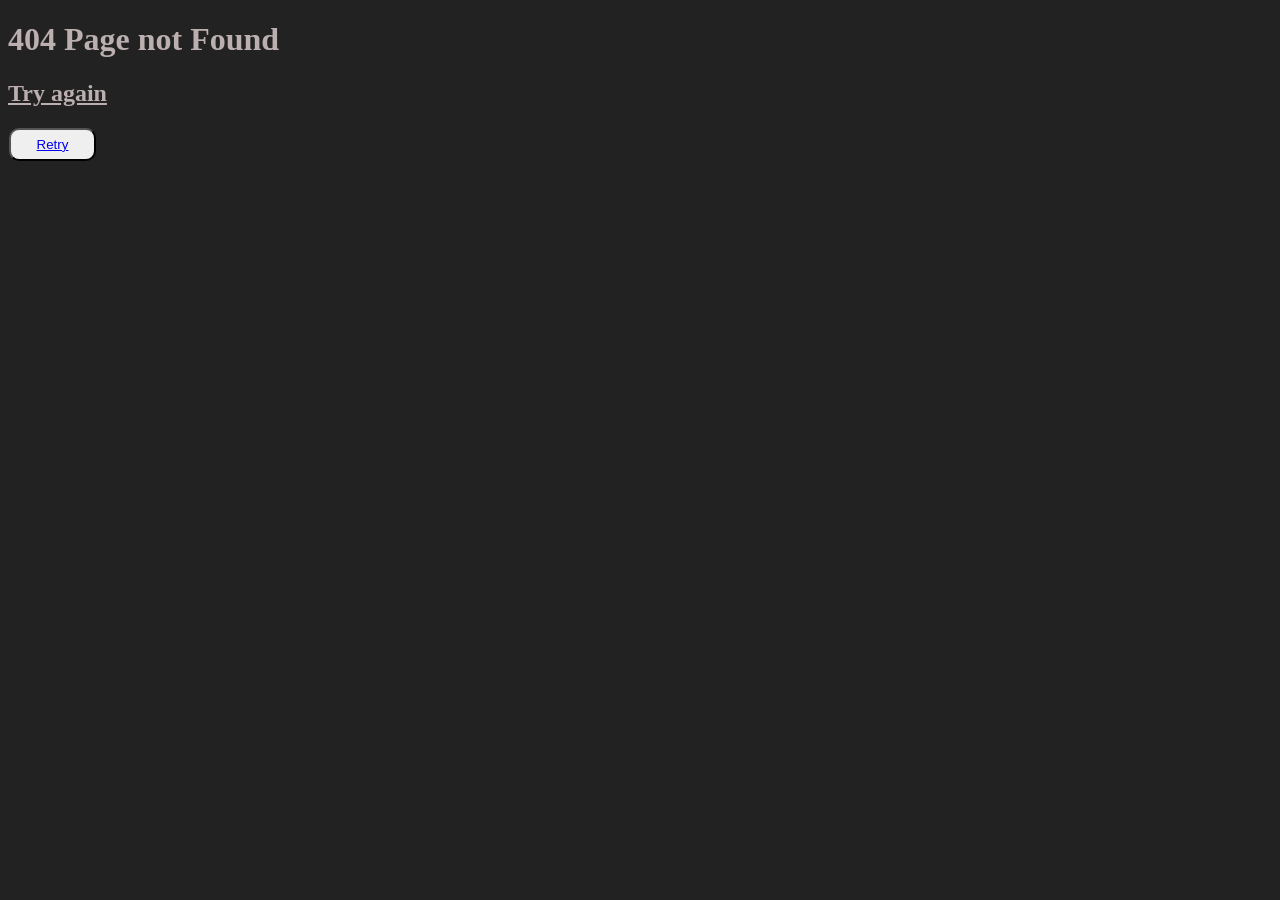
<file: forgot.html>
<!DOCTYPE html>
<html lang="en">
<head>
    <meta charset="UTF-8">
    <meta name="viewport" content="width=device-width, initial-scale=1.0">
    <title>Document</title>
    <style>
        button{
            border-radius: 10px;
    margin: 1px;
    padding: 7px;
    width: 87px;
        }
        body{
            background: rgb(34, 34, 34);;
        }
        .error{
            color: rgb(187, 175, 175);
        }
        h2 a{

            color: rgb(187, 175, 175);
        
        }
        h2 a:hover{
            color: white;
        }
    </style>
</head>
<body>
    <div class="error">

        <h1>404 Page not Found
        </h1>
       <h2><a href="forgot.html">Try again</a></h2>
        <button><a href="login.html">Retry</a></button>

    </div>
</body>
</html>
</file>
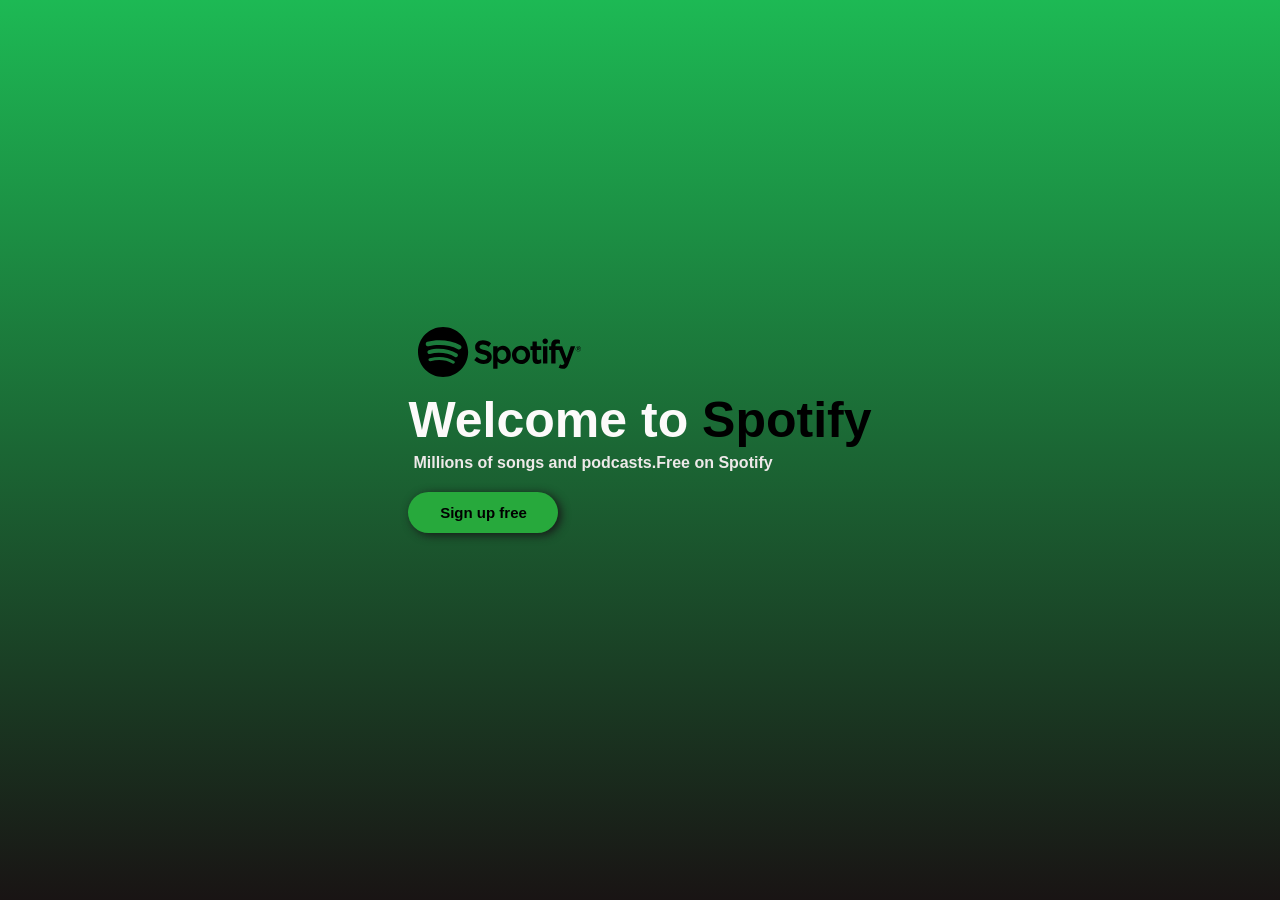
<file: main.html>
<!DOCTYPE html>
<html lang="en">
  <head>
    <meta charset="UTF-8" />
    <meta name="viewport" content="width=device-width, initial-scale=1.0" />
     <link rel="shortcut icon" href="favicon.png" type="image/x-icon" />
  <title>Spotify - Web Player: Music for everyone</title>
    <style>
      body {
 background: linear-gradient(to bottom, #1db954, #191414);   
   }
      * {
        margin: 0;
        padding: 0;
        font-family: SpotifyMixUITitle, CircularSp-Arab, CircularSp-Hebr,
          CircularSp-Cyrl, CircularSp-Grek, CircularSp-Deva,
          var(--fallback-fonts, sans-serif);
      }
      .main {
        display: flex;
        min-height: 100vh;
        justify-content: center;
        align-items: center;
      }
      .content {
        margin: 5px;
        padding: 7px;
         
          height: 100%;
       
          border-radius: 22px;

      }
      .content img {
        padding: 10px;
        height: 50px;
        filter: invert(0);
       
      }
      .btn {
        width: 150px;
        height: 41px;
        border-radius: 40px;
        border: none;
        outline: none;
        color: rgb(0, 0, 0);
        font-weight: bolder;
        font-size: 15px;
        background-color: #27a93c;
        box-shadow: 3px 2px 10px rgb(23, 22, 23);
        cursor: pointer;
        margin-top: 15px;
        /* position: relative;
        left: 20%; */
      
      }
      .btn:hover{
        background-color: #fdfdfd;
        color: rgb(0, 0, 0);
      }
      .content .p1 {
        font-weight: bolder;
        font-size: 50px;
        color: rgb(252, 250, 250);
        text-align: center;
      }

      .p2{
        color: rgb(238, 233, 233);
        padding: 5px;
        font-weight :bolder;
       
      }
      .button{
        padding-bottom: 50px;
      }
      span{
        color: black;
          font-weight: bold;
      }
    </style>
  </head>
  <body>
    <div class="main">
      <div class="content">
        <img src="logo.svg" alt="" />
        <p class="p1">Welcome to <span>Spotify</span></p>
        <p class="p2">Millions of songs and podcasts.Free on Spotify</p>
        <div class="button">
           <button class="btn" id="btn">Sign up free</button>
        </div>
       
      </div>
    </div>
    <script>
const btn = document.getElementById("btn")
btn.addEventListener("click",()=>{
   window.location.href = "signup.html";
})

    </script>
  </body>
</html>
</file>
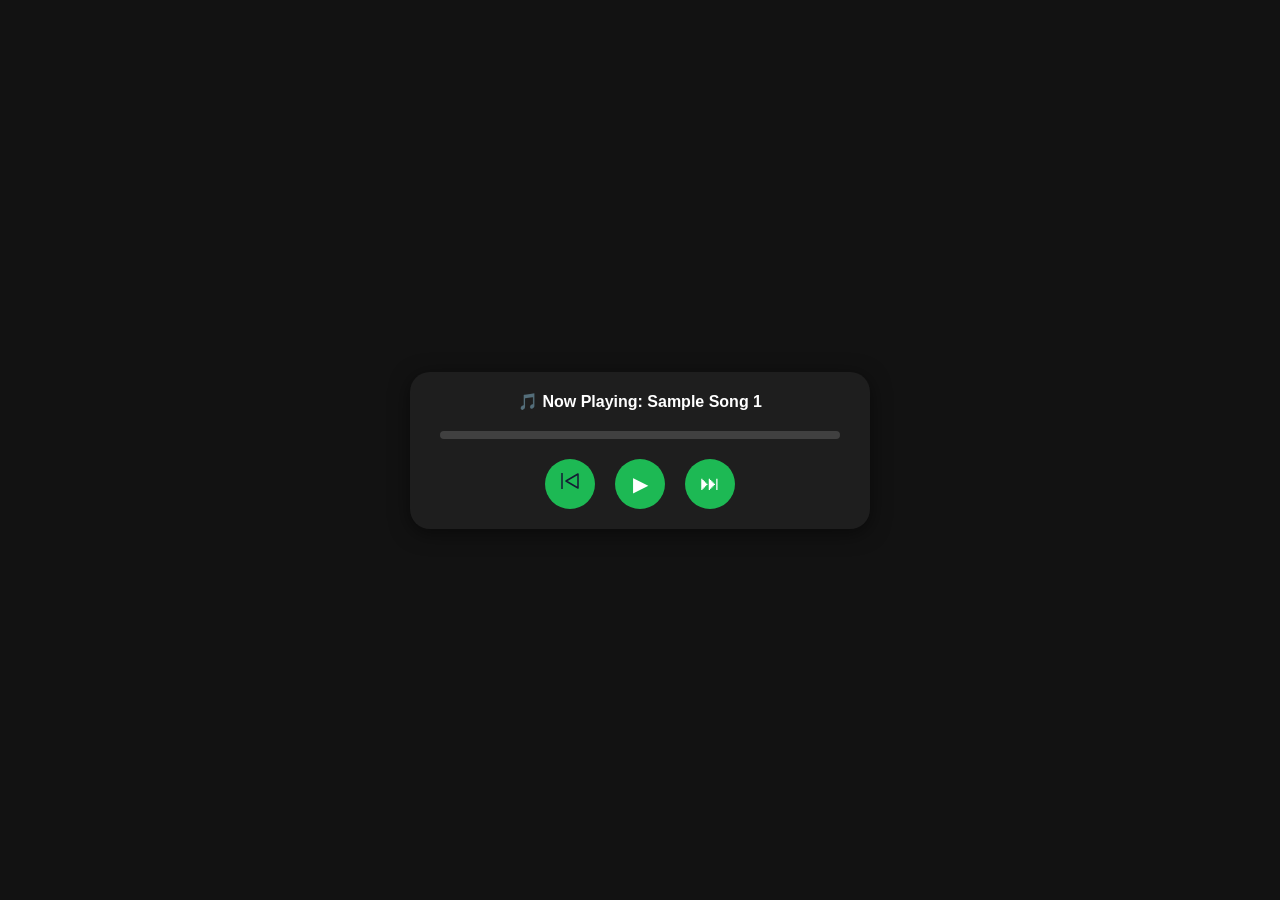
<file: new.html>
<!DOCTYPE html>
<html lang="en">
<head>
  <meta charset="UTF-8" />
  <meta name="viewport" content="width=device-width, initial-scale=1.0"/>
  <title>Music Playbar</title>
  <style>
    body {
      margin: 0;
      background: #121212;
      color: white;
      font-family: sans-serif;
      display: flex;
      justify-content: center;
      align-items: center;
      height: 100vh;
    }

    .playbar {
      background: #1e1e1e;
      border-radius: 20px;
      padding: 20px 30px;
      width: 400px;
      box-shadow: 0 4px 20px rgba(0,0,0,0.5);
      text-align: center;
    }

    .controls {
      display: flex;
      justify-content: center;
      align-items: center;
      gap: 20px;
      margin-top: 10px;
    }

    .btn {
      background: #1DB954;
      color: white;
      border: none;
      border-radius: 50%;
      width: 50px;
      height: 50px;
      font-size: 20px;
      cursor: pointer;
      transition: background 0.3s;
    }

    .btn:hover {
      background: #17c44b;
    }

    .progress-container {
      background: #404040;
      height: 8px;
      border-radius: 5px;
      overflow: hidden;
      margin: 20px 0;
      cursor: pointer;
    }

    .progress {
      height: 100%;
      background: #1DB954;
      width: 0%;
    }

    .song-title {
      margin-bottom: 10px;
      font-weight: bold;
    }
  </style>
</head>
<body>

<div class="playbar">
  <div class="song-title" id="song-title">🎵 Now Playing: Sample Song 1</div>
  
  <audio id="audio" src=""></audio>

  <div class="progress-container" id="progress-container">
    <div class="progress" id="progress"></div>
  </div>

  <div class="controls">
    <button class="btn" id="prev-btn"><img src="prvesong.svg" alt=""></button>
    <button class="btn" id="play-btn">▶</button>
    <button class="btn" id="next-btn">⏭</button>
  </div>
</div>

<script>
  const songs = [
    { title: "Sample Song 1", url: "https://www.soundhelix.com/examples/mp3/SoundHelix-Song-1.mp3" },
    { title: "Sample Song 2", url: "https://www.soundhelix.com/examples/mp3/SoundHelix-Song-2.mp3" },
    { title: "Sample Song 3", url: "https://www.soundhelix.com/examples/mp3/SoundHelix-Song-3.mp3" }
  ];

  let currentIndex = 0;
  let isPlaying = false;

  const audio = document.getElementById('audio');
  const playBtn = document.getElementById('play-btn');
  const prevBtn = document.getElementById('prev-btn');
  const nextBtn = document.getElementById('next-btn');
  const songTitle = document.getElementById('song-title');
  const progress = document.getElementById('progress');
  const progressContainer = document.getElementById('progress-container');

  function loadSong(index) {
    audio.src = songs[index].url;
    songTitle.textContent = "🎵 Now Playing: " + songs[index].title;
    if (isPlaying) audio.play();
  }

  function togglePlay() {
    if (isPlaying) {
      audio.pause();
      playBtn.textContent = '▶';
    } else {
      audio.play();
      playBtn.textContent = '⏸';
    }
    isPlaying = !isPlaying;
  }

  function nextSong() {
    currentIndex = (currentIndex + 1) % songs.length;
    loadSong(currentIndex);
  }

  function prevSong() {
    currentIndex = (currentIndex - 1 + songs.length) % songs.length;
    loadSong(currentIndex);
  }

  // Events
  playBtn.addEventListener('click', togglePlay);
  nextBtn.addEventListener('click', () => {
    nextSong();
  });
  prevBtn.addEventListener('click', () => {
    prevSong();
  });

  audio.addEventListener('ended', nextSong);

  // Progress bar update
  audio.addEventListener('timeupdate', () => {
    const percent = (audio.currentTime / audio.duration) * 100;
    progress.style.width = percent + '%';
  });

  // Seek on click
  progressContainer.addEventListener('click', (e) => {
    const width = progressContainer.clientWidth;
    const clickX = e.offsetX;
    const duration = audio.duration;

    audio.currentTime = (clickX / width) * duration;
  });

  // Initialize
  loadSong(currentIndex);
</script>

</body>
</html>
</file>
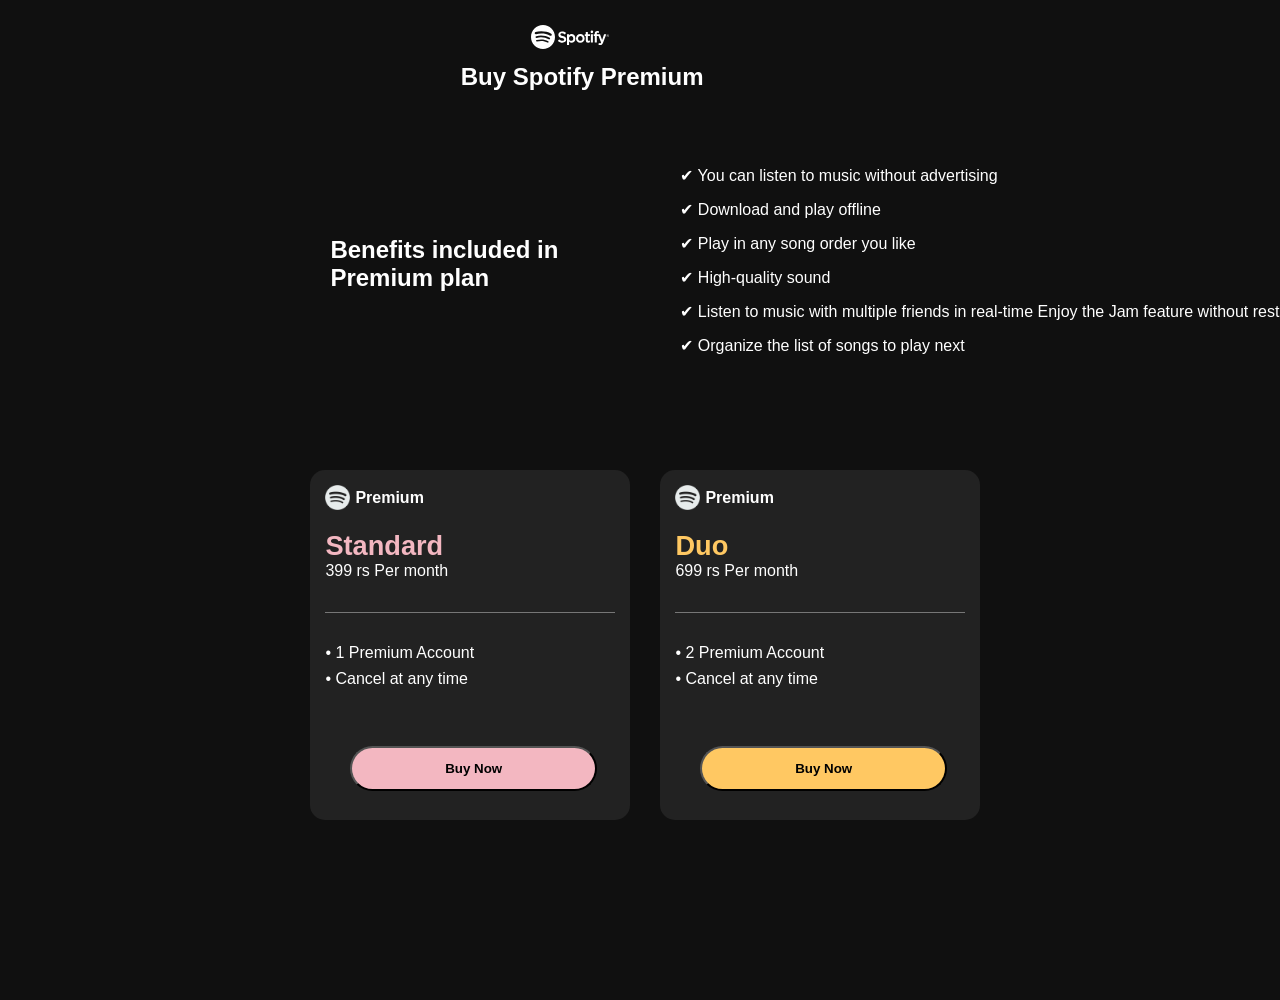
<file: premium.html>
<!DOCTYPE html>
<html lang="en">
<head>
    <meta charset="UTF-8">
    <meta name="viewport" content="width=device-width, initial-scale=1.0">
    <title>Document</title>
  <link rel="stylesheet" href="premium.css">
  <link rel="stylesheet" href="utility.css">
</head>
<body>
  <div class="main-content">
      <div class="main">
        <div class="heading">
            <img src="logo.svg" alt="">
            <h2>Buy Spotify Premium</h2></div>
        <div class="info "><h2 style="width: 35vh;
            position: relative;
            top: 70px;">Benefits included in Premium plan</h2>
        <div class="feature">
            <div class="p"> ✔ You can listen to music without advertising</div>
            <div class="p"> ✔ Download and play offline</div>
            <div class="p"> ✔ Play in any song order you like</div>
            <div class="p"> ✔ High-quality sound</div>
            <div class="p"> ✔ Listen to music with multiple friends in real-time Enjoy the Jam feature without restrictions</div>
            <div class="p"> ✔  Organize the list of songs to play next</div>
          
        </div>
      </div>
      <div class="subscription">
        <div class="box1">
            <div class="head">
                <img src="favicon.png" alt="">
                <p class="bold prem">Premium</p>
            </div>
            <div class="type1"><h3>Standard</h3>
            </div>
            <p style="color: white;">399 rs Per month</p>
            <div class="line"></div>
            <div class="benifit">• 1 Premium Account</div>
            <div class="benifit">  • Cancel at any time</div>
            <button class="btn" type="submit"  style="background-color: rgb(243, 183, 193);">Buy Now</button>
        </div>

        <div class="box2">
            <div class="head">
                <img src="favicon.png" alt="">
                <p class="bold prem">Premium</p>
            </div>
            <div class="type2"><h3>Duo</h3></div>
            <p style="color: white;">699 rs Per month</p>
            <div class="line"></div>
            <div class="benifit">• 2 Premium Account</div>
            <div class="benifit">  • Cancel at any time</div>
            <button class="btn" id="buy1" style="background-color:rgb(255, 200, 98);">Buy Now</button>
        </div>
       
    </div>

   
    </div>
    </div>
      <!-- popup -->
        
         <div class="container">
        <!-- <button type="submit" onclick="openpop()" class="start">Start streaming</button> -->
        <div class="popup" id="popup">
            <img src="logo.svg" alt="" >
            <h2>Thank you!</h2>
            <p>Now you are a premium member of Spotify now you can enjoy Ad-free music and many more features. You can cancel it any time. </p>
            <button type="submit" class="btns" id="btn" onclick="closepop()">Done</button>
        </div>
  </div>
    <script>

// let buy = document.querySelectorAll(".btns");

// buy.forEach(function(button) {
//     button.addEventListener("click", function() {
//         alert("Subscription successfully purchased");
//         window.location.href="index.html"
//     });
// });


// const popup=document.getElementById("popup");
// function openpop(){
//     popup.classList.add("open-pop");
// }

// function closepop(){
//     popup.classList.remove("open-pop");
// }
// const index=document.getElementById("btn");
// index.addEventListener("click",function(){
//      window.location.href="index.html"
// })










const popup = document.getElementById("popup");
const doneBtn = document.getElementById("btn");
const mainContent = document.querySelector(".main-content");

// Function to open popup
function openpop() {
    popup.classList.add("open-pop");
     mainContent.classList.add("blur");
      document.body.classList.add("no-scroll");
}

// Function to close popup
function closepop() {
    popup.classList.remove("open-pop");
     mainContent.classList.remove("blur");
      document.body.classList.remove("no-scroll");
}

// Redirect to index.html when "Done" is clicked
doneBtn.addEventListener("click", function () {
    window.location.href = "index.html";
});

// Add click event to all "Buy Now" buttons
const buyButtons = document.querySelectorAll(".btn");
buyButtons.forEach(function(button) {
    button.addEventListener("click", openpop);
});


    </script>
</body>
</html>
</file>
<file: premium.css>
*{
    margin: 0;
    padding: 0;
}
body{
    font-family: SpotifyMixUITitle, CircularSp-Arab, CircularSp-Hebr, CircularSp-Cyrl, CircularSp-Grek, CircularSp-Deva, var(--fallback-fonts, sans-serif);
background-color: rgb(16, 16, 16);
overflow-x: hidden;

}
.main{
    position: relative;
    left: 18%;
    
}
.head{
    display: flex;
   
}
.head img{
    height: 25px;
    margin-right: 5px;
    filter: invert();
}
.bold{
    font-weight:bolder;
   
}
.box{
    position: absolute;
    top: 40%;
    left: 5%;

}
.prem{
    color: white;
    position: relative;
    top: 4px;
}
.info{
    color: white;
    display: flex;
    margin: 100px;
    font-weight: bolder;
}
.p{
   padding-bottom: 15px;
}
.heading{
    color: white;
    position: relative;
    left: 18%;
    top: 25px;
}
.subscription{
    display: flex;
    padding-left: 80px;
   
}
.feature{
    margin-left: 35px;
    font-weight: lighter;
    
}
.heading img{
    filter: invert();
    margin-left: 70px;
    margin-bottom: 10px;
}
.box1{
    margin-right: 30px;
    background-color: rgb(34, 34, 34);
    padding: 15px;

    width: 320px;
    border-radius: 15px;
    height: 350px;
}
.box2{
    margin-right: 30px;
    background-color: rgb(34, 34, 34);
    padding: 15px;
 
    width: 320px;
    border-radius: 15px;
    height: 350px;
}
.type1 h3{
    padding-top: 20px;
    font-size: 1.7rem;
    color: rgb(243, 183, 193);
}
.type2 h3{
    padding-top: 20px;
    font-size: 1.7rem;
    color: rgb(255, 200, 98) !important;
}
.line{
    width: 100%;
    height: 0.3px;
    margin: 32px 0px;
    text-align: center;
    background: #cccccc;
    opacity: 0.5;
}
.benifit{
    color: white;
    margin-bottom: 8px;
}
.btn{
   font-weight: bold;
    width: 85%;
    height: 45px;
    border-radius: 30px;
    margin-left: 25px;
    margin-top: 50px;
    cursor: pointer;
}




/* css for popup  */


*{
    margin: 0;
    padding: 0;
    box-sizing: border-box;
    font-family: SpotifyMixUITitle, CircularSp-Arab, CircularSp-Hebr, CircularSp-Cyrl, CircularSp-Grek, CircularSp-Deva, var(--fallback-fonts, sans-serif);
}
.container{
    width: 50%;
    height: 20vh;
    display: flex;
    justify-content: center;
    align-items: center;
}
.btns{
    width: 120px;
    height: 35px;
    border-radius: 40px;
    border: none;
    outline: none;
    color: black;
    font-weight: bold;
    box-shadow: 3px 2px 10px rgb(130, 127, 127);
    cursor: pointer;
}
.btns:hover{
    background-color: #27a93c;
     color: rgb(0, 0, 0);
}
.popup{
    width: 370px;
    background: #1a1a1a;
    color: rgb(233, 225, 225);
    border-radius: 20px;
    position: fixed;
    top: 0%;
    left: 45%;
    transform: translate(-50%,-50%) scale(0.1);
    text-align: center;
    padding: 10px 30px 30px;
    visibility: hidden;
    transition: transform 0.4s, top 0.4s;
}

.open-pop{
visibility: visible;
top: 50% ;
 transform: translate(-50%,-50%) scale(1);
 

}

.no-scroll {
  overflow: hidden;
}
.blur {
  filter: blur(5px);
  pointer-events: none; /* Optional: prevent clicks on blurred area */
  user-select: none;
}


.popup img{
    filter: invert(1);
    
}
.popup p{
    padding: 30px;
}
.top img{
     width: 70px;
     margin-top: -50px;
}

.start{
     width: 145px;
    height: 45px;
    border-radius: 50px;
    border: none;
    outline: none;
    color: black;
    font-weight: bold;
    box-shadow: 3px 2px 10px rgb(130, 127, 127);
}
</file>
<file: utility.css>
.flex{
    display: flex;
}
.justify-center{
    justify-content: center;
}
.item-center{
    align-items: center;
}
.bg-black{
    background-color: black;
    color: white;
}
.invert{
    filter: invert(1);
}
.bg-grey{
    background-color: #121212;
}
.rounded{
    border-radius: 7px;
}
.m1{
    margin: 5px;
}
.p1{
    padding:10px ;
}
/* Style the scrollbar */
::-webkit-scrollbar {
    width: 12px; /* Adjust the width of the scrollbar */
    height: 12px; /* Adjust the height of the scrollbar (for horizontal scrollbar) */
  }
  
  /* Style the scrollbar track (the background) */
  ::-webkit-scrollbar-track {
    background: #333; /* Dark background for the track */
    border-radius: 6px;
  }
  
  /* Style the scrollbar thumb (the draggable part) */
  ::-webkit-scrollbar-thumb {
    background: #4a4a4a; /* Dark thumb color */
    border-radius: 10px;
  }
  
  /* Optional: Add hover effect for thumb */
  ::-webkit-scrollbar-thumb:hover {
    background: #666666; /* Lighter gray when hovering */
  }
</file>
